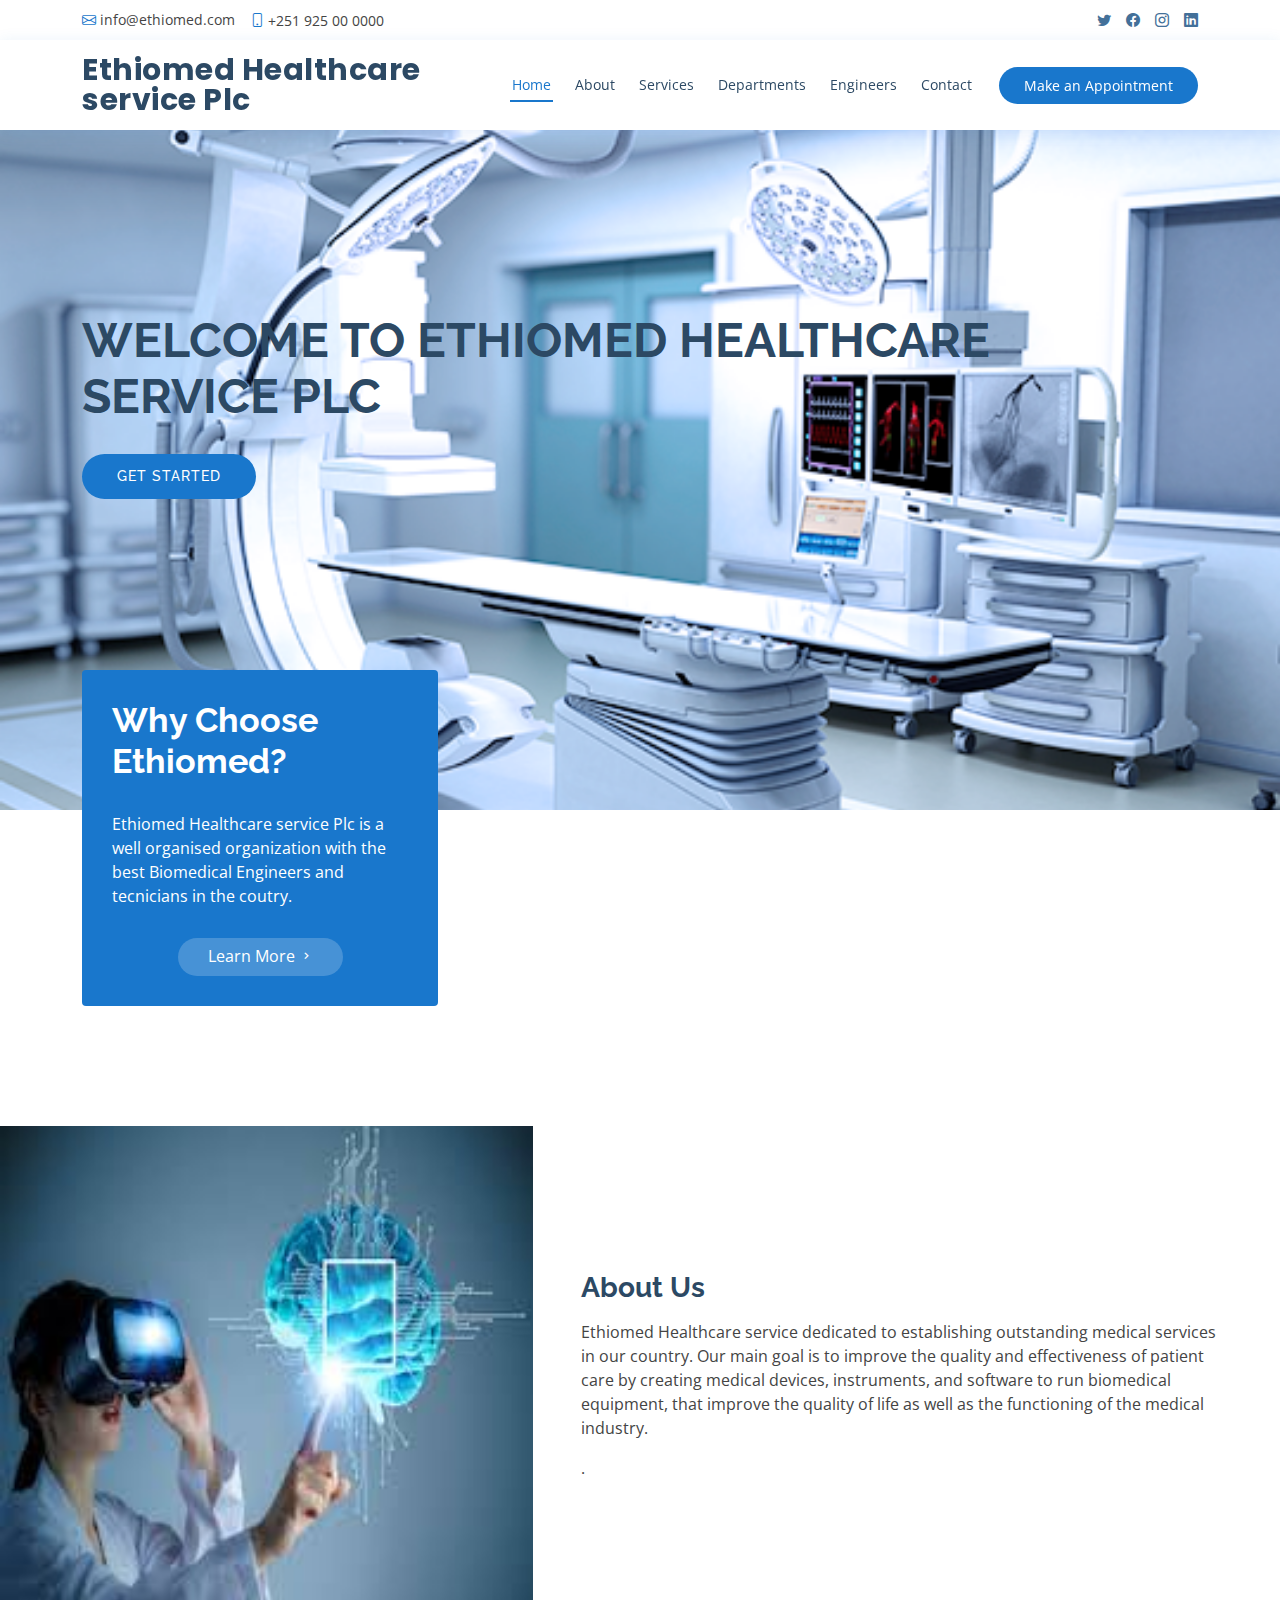
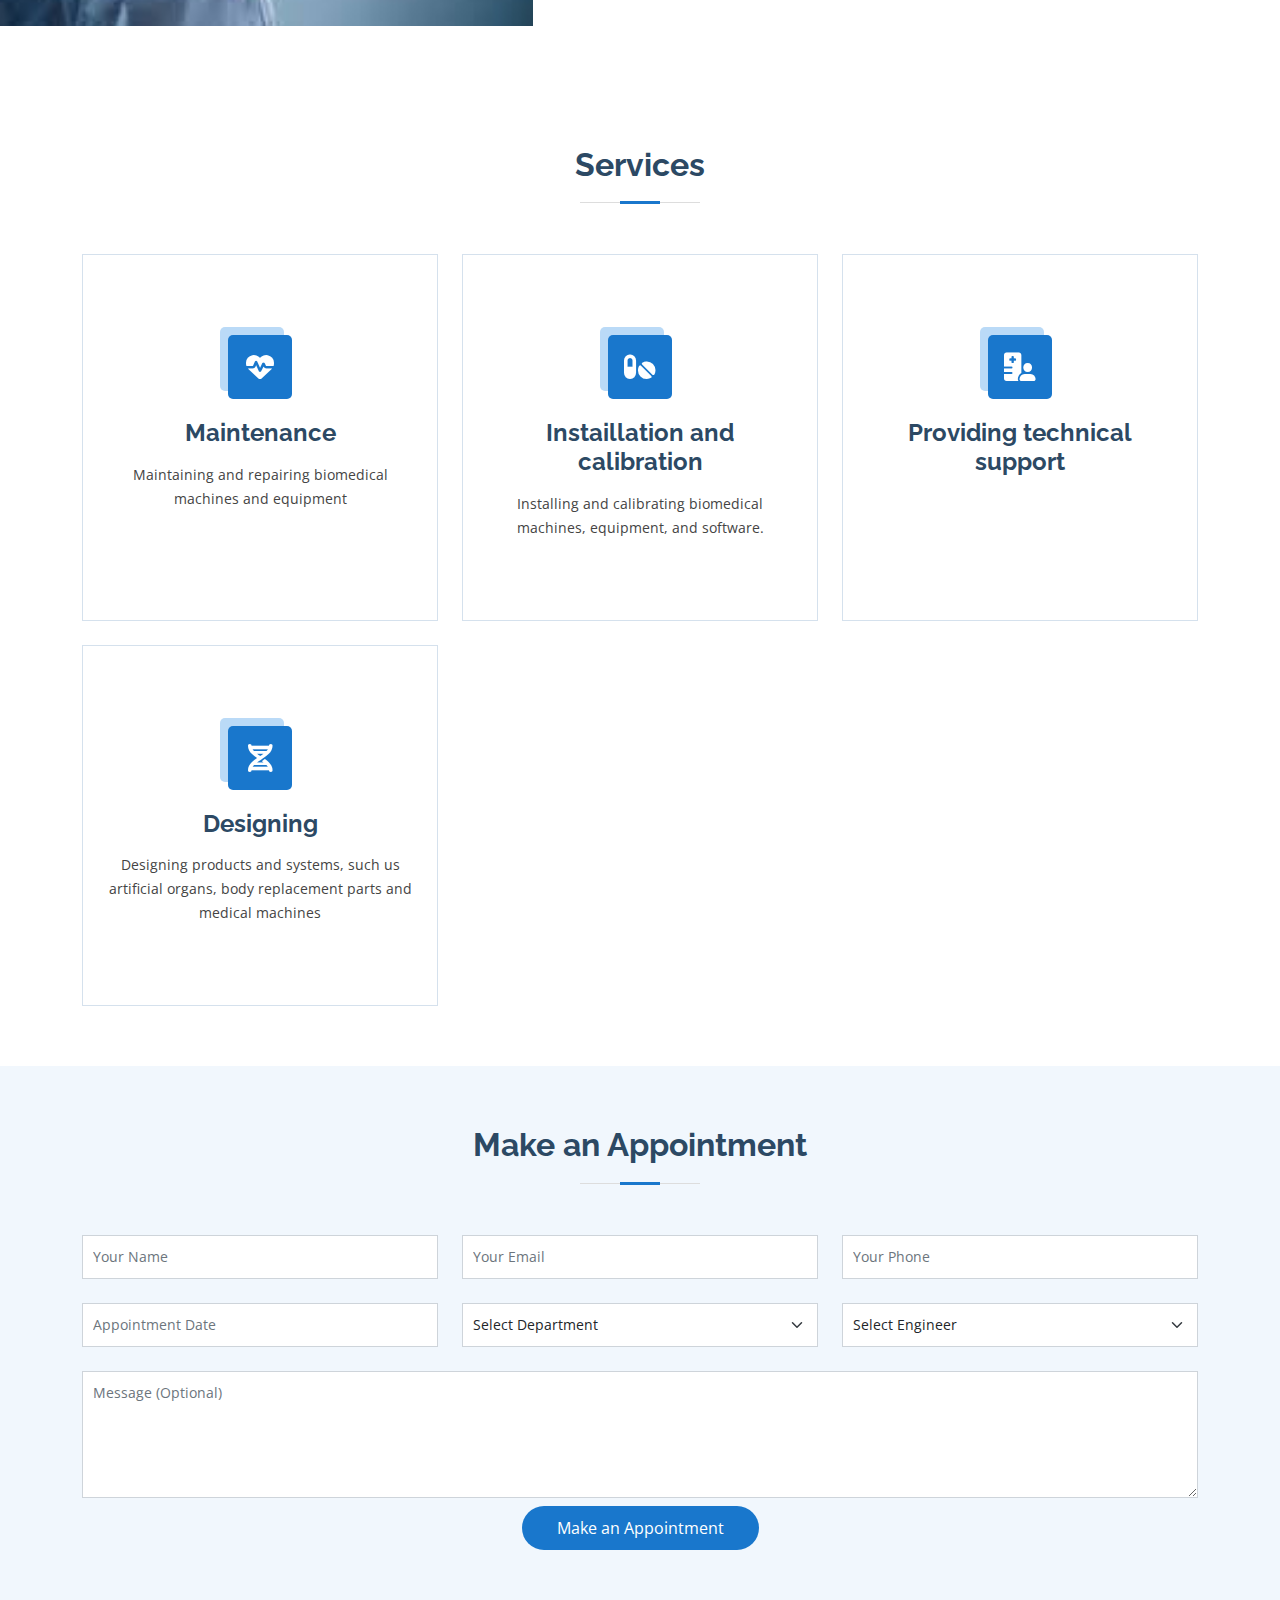
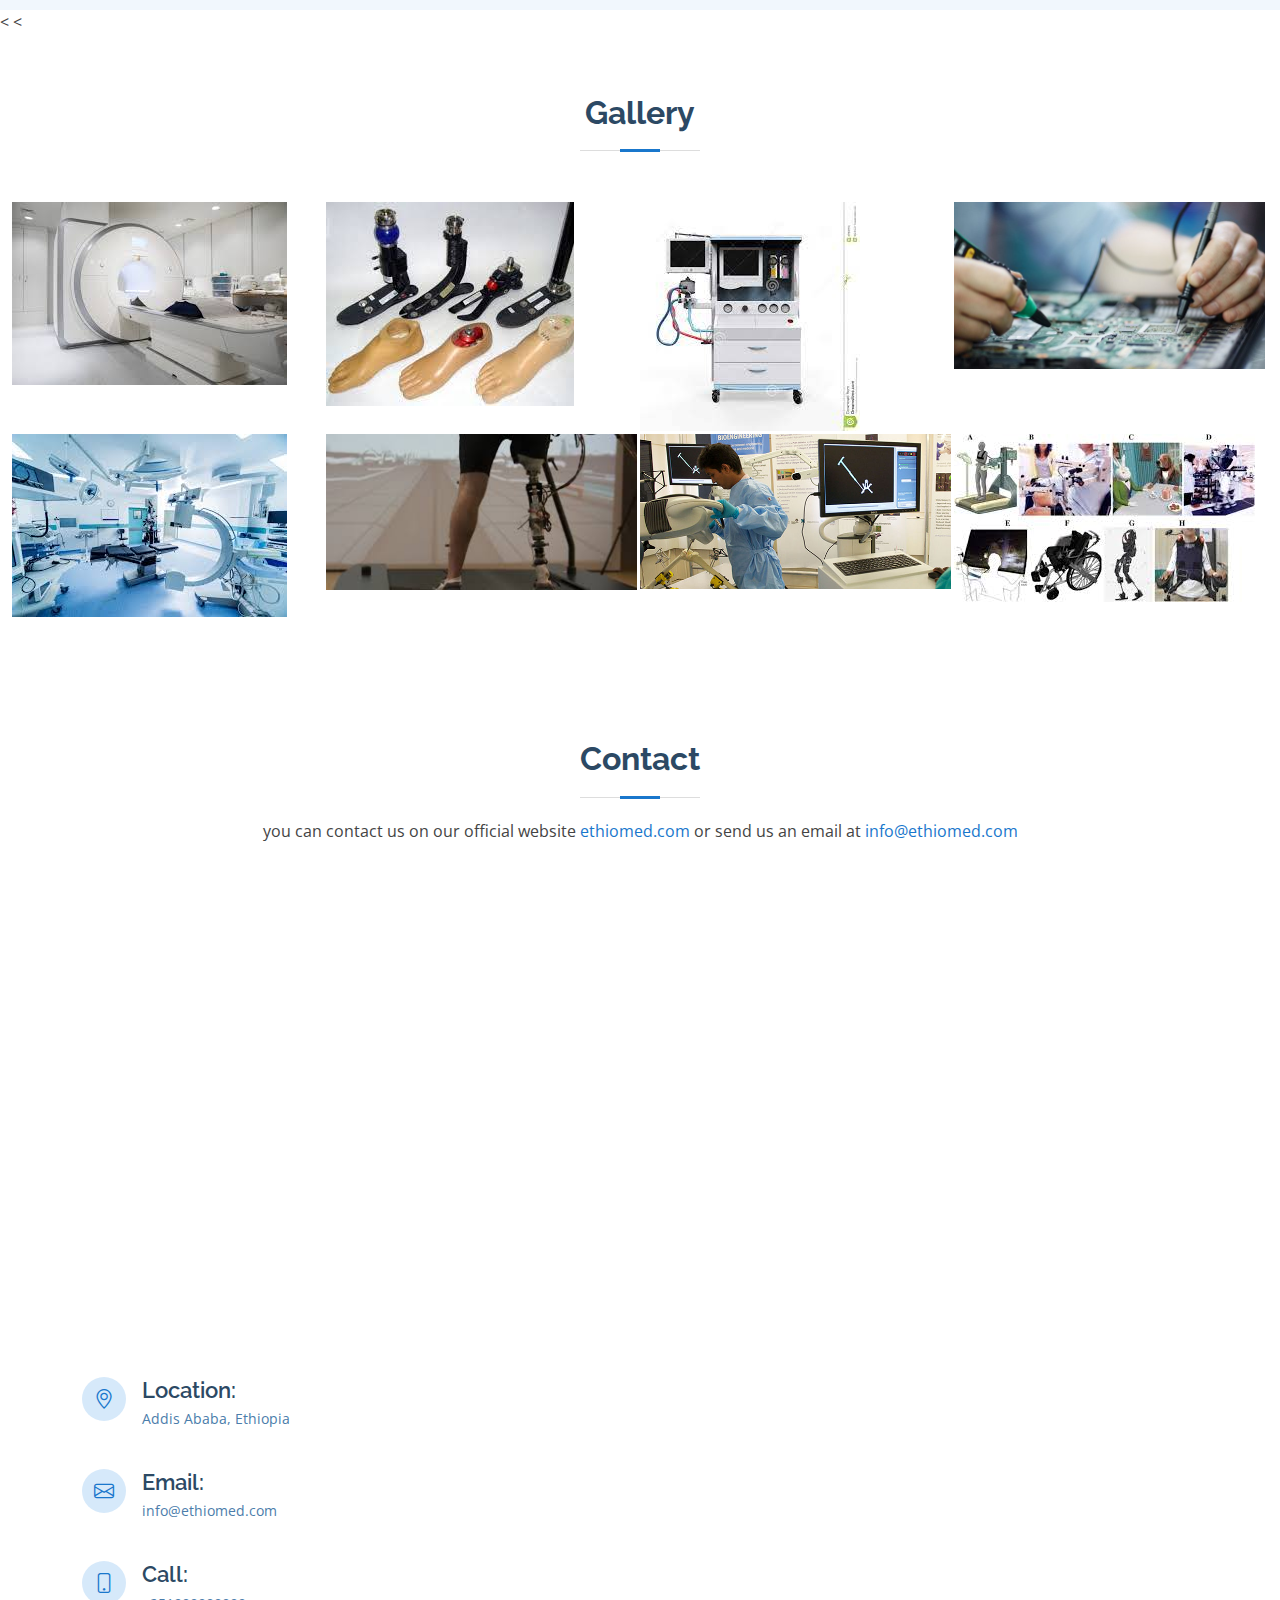
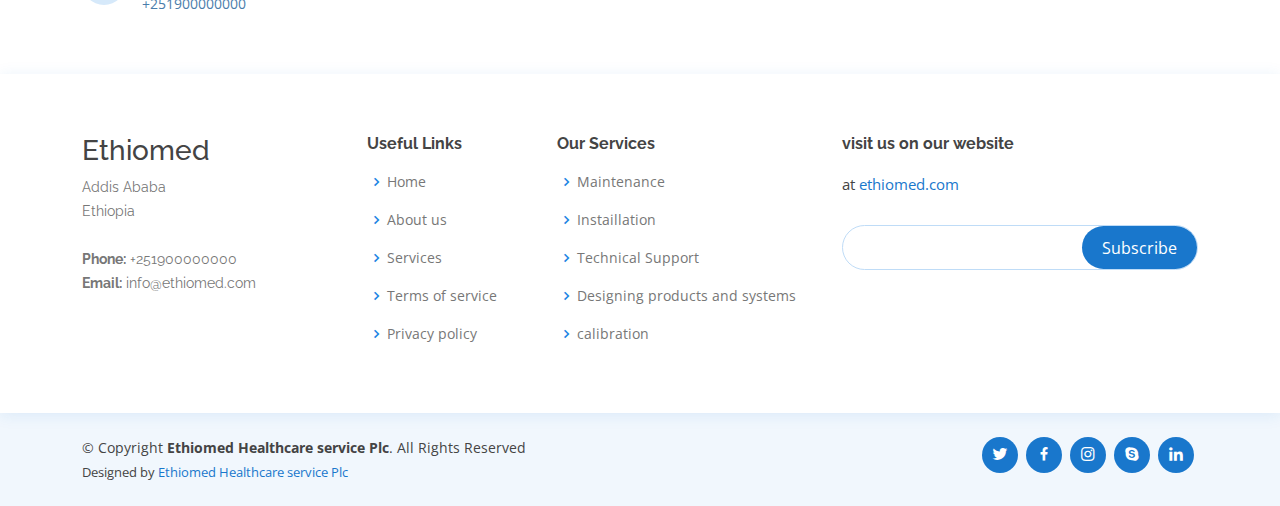
<file: index.html>
<!DOCTYPE html>
<html lang="en">

<head>
  <meta charset="utf-8">
  <meta content="width=device-width, initial-scale=1.0" name="viewport">

  <title>Ethiomed Healthcare Service Plc</title>
  <meta content="" name="description">
  <meta content="" name="keywords">

  <!-- Favicons -->
  <link href="assets/img/favicon.png" rel="icon">
  <link href="assets/img/apple-touch-icon.png" rel="apple-touch-icon">

  <!-- Google Fonts -->
  <link href="https://fonts.googleapis.com/css?family=Open+Sans:300,300i,400,400i,600,600i,700,700i|Raleway:300,300i,400,400i,500,500i,600,600i,700,700i|Poppins:300,300i,400,400i,500,500i,600,600i,700,700i" rel="stylesheet">

  <!-- Vendor CSS Files -->
  <link href="assets/vendor/fontawesome-free/css/all.min.css" rel="stylesheet">
  <link href="assets/vendor/animate.css/animate.min.css" rel="stylesheet">
  <link href="assets/vendor/bootstrap/css/bootstrap.min.css" rel="stylesheet">
  <link href="assets/vendor/bootstrap-icons/bootstrap-icons.css" rel="stylesheet">
  <link href="assets/vendor/boxicons/css/boxicons.min.css" rel="stylesheet">
  <link href="assets/vendor/glightbox/css/glightbox.min.css" rel="stylesheet">
  <link href="assets/vendor/remixicon/remixicon.css" rel="stylesheet">
  <link href="assets/vendor/swiper/swiper-bundle.min.css" rel="stylesheet">

  <!-- Template Main CSS File -->
  <link href="assets/css/style.css" rel="stylesheet">

  <!-- =======================================================
  * Template Name: Ethiomed - v4.9.0
  * Template URL: https://bootstrapmade.com/Ethiomed-free-medical-bootstrap-theme/
  * Author: BootstrapMade.com
  * License: https://bootstrapmade.com/license/
  ======================================================== -->
</head>

<body>

  <!-- ======= Top Bar ======= -->
  <div id="topbar" class="d-flex align-items-center fixed-top">
    <div class="container d-flex justify-content-between">
      <div class="contact-info d-flex align-items-center">
        <i class="bi bi-envelope"></i> <a href="mailto:contact@example.com">info@ethiomed.com</a>
        <i class="bi bi-phone"></i> +251 925 00 0000
      </div>
      <div class="d-none d-lg-flex social-links align-items-center">
        <a href="#" class="twitter"><i class="bi bi-twitter"></i></a>
        <a href="#" class="facebook"><i class="bi bi-facebook"></i></a>
        <a href="#" class="instagram"><i class="bi bi-instagram"></i></a>
        <a href="#" class="linkedin"><i class="bi bi-linkedin"></i></i></a>
      </div>
    </div>
  </div>

  <!-- ======= Header ======= -->
  <header id="header" class="fixed-top">
    <div class="container d-flex align-items-center">

      <h1 class="logo me-auto"><a href="index.html">Ethiomed Healthcare service Plc</a></h1>
      <!-- Uncomment below if you prefer to use an image logo -->
      <!-- <a href="index.html" class="logo me-auto"><img src="assets/img/logo.png" alt="" class="img-fluid"></a>-->

      <nav id="navbar" class="navbar order-last order-lg-0">
        <ul>
          <li><a class="nav-link scrollto active" href="#hero">Home</a></li>
          <li><a class="nav-link scrollto" href="#about">About</a></li>
          <li><a class="nav-link scrollto" href="#services">Services</a></li>
          <li><a class="nav-link scrollto" href="#departments">Departments</a></li>
          <li><a class="nav-link scrollto" href="#doctors">Engineers</a></li>
      
          <li><a class="nav-link scrollto" href="#contact">Contact</a></li>
        </ul>
        <i class="bi bi-list mobile-nav-toggle"></i>
      </nav><!-- .navbar -->

      <a href="#appointment" class="appointment-btn scrollto"><span class="d-none d-md-inline">Make an</span> Appointment</a>

    </div>
  </header><!-- End Header -->

  <!-- ======= Hero Section ======= -->
  <section id="hero" class="d-flex align-items-center">
    <div class="container">
      <h1>Welcome to Ethiomed Healthcare service Plc</h1>
      <a href="#about" class="btn-get-started scrollto">Get Started</a>
    </div>
  </section><!-- End Hero -->

  <main id="main">

    <!-- ======= Why Us Section ======= -->
    <section id="why-us" class="why-us">
      <div class="container">

        <div class="row">
          <div class="col-lg-4 d-flex align-items-stretch">
            <div class="content">
              <h3>Why Choose Ethiomed?</h3>
              <p>
                Ethiomed Healthcare service Plc is a well organised organization with the best Biomedical Engineers and tecnicians in the coutry.
              </p>
              <div class="text-center">
                <a href="#" class="more-btn">Learn More <i class="bx bx-chevron-right"></i></a>
              </div>
            </div>
          </div>
          
        </div>

      </div>
    </section><!-- End Why Us Section -->

    <!-- ======= About Section ======= -->
    <section id="about" class="about">
      <div class="container-fluid">

        <div class="row">
          <div class="col-xl-5 col-lg-6 video-box d-flex justify-content-center align-items-stretch position-relative">
            <a href="https://www.youtube.com/watch?v=jDDaplaOz7Q" ></a>
          </div>

          <div class="col-xl-7 col-lg-6 icon-boxes d-flex flex-column align-items-stretch justify-content-center py-5 px-lg-5">
            <h3>About Us</h3>
            <p>Ethiomed Healthcare service dedicated to establishing outstanding medical services in our country.
              Our main goal is to improve the quality and effectiveness of patient care by creating medical devices, instruments, and software to run biomedical equipment, that improve the quality of life as well as the functioning of the medical industry.
            </p>.

            <!-- <div class="icon-box">
              <div class="icon"><i class="bx bx-fingerprint"></i></div>
              <h4 class="title"><a href="">Lorem Ipsum</a></h4>
              <p class="description">Voluptatum deleniti atque corrupti quos dolores et quas molestias excepturi sint occaecati cupiditate non provident</p>
            </div>

            <div class="icon-box">
              <div class="icon"><i class="bx bx-gift"></i></div>
              <h4 class="title"><a href="">Nemo Enim</a></h4>
              <p class="description">At vero eos et accusamus et iusto odio dignissimos ducimus qui blanditiis praesentium voluptatum deleniti atque</p>
            </div>

            <div class="icon-box">
              <div class="icon"><i class="bx bx-atom"></i></div>
              <h4 class="title"><a href="">Dine Pad</a></h4>
              <p class="description">Explicabo est voluptatum asperiores consequatur magnam. Et veritatis odit. Sunt aut deserunt minus aut eligendi omnis</p>
            </div> -->

          </div>
        </div>

      </div>
    </section><!-- End About Section -->

 



    <!-- ======= Counts Section ======= -->
    <!-- <section id="counts" class="counts">
      <div class="container">

        <div class="row">

          <div class="col-lg-3 col-md-6">
            <div class="count-box">
              <i class="fas fa-user-md"></i>
              <span data-purecounter-start="0" data-purecounter-end="85" data-purecounter-duration="1" class="purecounter"></span>
              <p>Doctors</p>
            </div>
          </div>

          <div class="col-lg-3 col-md-6 mt-5 mt-md-0">
            <div class="count-box">
              <i class="far fa-hospital"></i>
              <span data-purecounter-start="0" data-purecounter-end="18" data-purecounter-duration="1" class="purecounter"></span>
              <p>Departments</p>
            </div>
          </div>

          <div class="col-lg-3 col-md-6 mt-5 mt-lg-0">
            <div class="count-box">
              <i class="fas fa-flask"></i>
              <span data-purecounter-start="0" data-purecounter-end="12" data-purecounter-duration="1" class="purecounter"></span>
              <p>Research Labs</p>
            </div>
          </div>

          <div class="col-lg-3 col-md-6 mt-5 mt-lg-0">
            <div class="count-box">
              <i class="fas fa-award"></i>
              <span data-purecounter-start="0" data-purecounter-end="150" data-purecounter-duration="1" class="purecounter"></span>
              <p>Awards</p>
            </div>
          </div>

        </div>

      </div>
    </section>End Counts Section -->

    <!-- ======= Services Section ======= -->
    <section id="services" class="services">
      <div class="container">

        <div class="section-title">
          <h2>Services</h2>
          <!-- <p>Magnam dolores commodi suscipit. Necessitatibus eius consequatur ex aliquid fuga eum quidem. Sit sint consectetur velit. Quisquam quos quisquam cupiditate. Et nemo qui impedit suscipit alias ea. Quia fugiat sit in iste officiis commodi quidem hic quas.</p> -->
        </div>

        <div class="row">
          <div class="col-lg-4 col-md-6 d-flex align-items-stretch">
            <div class="icon-box">
              <div class="icon"><i class="fas fa-heartbeat"></i></div>
              <h4><a href="">Maintenance</a></h4>
              <p>Maintaining and repairing biomedical machines and equipment</p>
              
            </div>
          </div>

          <div class="col-lg-4 col-md-6 d-flex align-items-stretch mt-4 mt-md-0">
            <div class="icon-box">
              <div class="icon"><i class="fas fa-pills"></i></div>
              <h4><a href="">Instaillation and calibration</a></h4>
              <p>Installing and calibrating biomedical machines, equipment, and software.</p>
              
            </div>
          </div>

          <div class="col-lg-4 col-md-6 d-flex align-items-stretch mt-4 mt-lg-0">
            <div class="icon-box">
              <div class="icon"><i class="fas fa-hospital-user"></i></div>
              <h4><a href="">Providing technical support</a></h4>
           
            </div>

          </div>
          <div class="col-lg-4 col-md-6 d-flex align-items-stretch mt-4">
            <div class="icon-box">
              <div class="icon"><i class="fas fa-dna"></i></div>
              <h4><a href="">Designing</a></h4>
              <p>Designing products and systems, such us artificial organs, body replacement parts and medical machines</p>
            </div>
          </div>


          

      </div>
    </section><!-- End Services Section -->

    <!-- ======= Appointment Section ======= -->
    <section id="appointment" class="appointment section-bg">
      <div class="container">

        <div class="section-title">
          <h2>Make an Appointment</h2>
          
        </div>

        <form action="forms/appointment.php" method="post" role="form" class="php-email-form">
          <div class="row">
            <div class="col-md-4 form-group">
              <input type="text" name="name" class="form-control" id="name" placeholder="Your Name" data-rule="minlen:4" data-msg="Please enter at least 4 chars">
              <div class="validate"></div>
            </div>
            <div class="col-md-4 form-group mt-3 mt-md-0">
              <input type="email" class="form-control" name="email" id="email" placeholder="Your Email" data-rule="email" data-msg="Please enter a valid email">
              <div class="validate"></div>
            </div>
            <div class="col-md-4 form-group mt-3 mt-md-0">
              <input type="tel" class="form-control" name="phone" id="phone" placeholder="Your Phone" data-rule="minlen:4" data-msg="Please enter at least 4 chars">
              <div class="validate"></div>
            </div>
          </div>
          <div class="row">
            <div class="col-md-4 form-group mt-3">
              <input type="datetime" name="date" class="form-control datepicker" id="date" placeholder="Appointment Date" data-rule="minlen:4" data-msg="Please enter at least 4 chars">
              <div class="validate"></div>
            </div>
            <div class="col-md-4 form-group mt-3">
              <select name="department" id="department" class="form-select">
                <option value="">Select Department</option>
                <option value="Department 1">Department 1</option>
                <option value="Department 2">Department 2</option>
                <option value="Department 3">Department 3</option>
              </select>
              <div class="validate"></div>
            </div>
            <div class="col-md-4 form-group mt-3">
              <select name="doctor" id="doctor" class="form-select">
                <option value="">Select Engineer</option>
                <option value="Doctor 1">Engineer 1</option>
                <option value="Doctor 2">Engineer 2</option>
                <option value="Doctor 3">Engineer 3</option>
              </select>
              <div class="validate"></div>
            </div>
          </div>

          <div class="form-group mt-3">
            <textarea class="form-control" name="message" rows="5" placeholder="Message (Optional)"></textarea>
            <div class="validate"></div>
          </div>
          <!-- <div class="mb-3">
            <div class="loading">Loading</div>
            <div class="error-message"></div>
            <div class="sent-message">Your appointment request has been sent successfully. Thank you!</div>
          </div> -->
          <div class="text-center"><button type="submit">Make an Appointment</button></div>
        </form>

      </div>
    </section><!-- End Appointment Section -->

    <!-- ======= Departments Section ======= -->
    
    </section><!-- End Departments Section -->

    <!-- ======= Doctors Section ======= -->
    <
    </section><!-- End Doctors Section -->

    <!-- ======= Frequently Asked Questions Section ======= -->
    
    </section><!-- End Frequently Asked Questions Section -->

    <!-- ======= Testimonials Section ======= -->
    <
            </div><!-- End testimonial item -->

            

    <!-- ======= Gallery Section ======= -->
    <section id="gallery" class="gallery">
      <div class="container">

        <div class="section-title">
          <h2>Gallery</h2>
         
        </div>
      </div>

      <div class="container-fluid">
        <div class="row g-0">

          <div class="col-lg-3 col-md-4">
            <div class="gallery-item">
              <a href="assets/img/gallery/gallery-1.jpg" class="galelry-lightbox">
                <img src="assets/img/gallery/gallery-1.jpg" alt="" class="img-fluid">
              </a>
            </div>
          </div>

          <div class="col-lg-3 col-md-4">
            <div class="gallery-item">
              <a href="assets/img/gallery/gallery-2.jpg" class="galelry-lightbox">
                <img src="assets/img/gallery/gallery-2.jpg" alt="" class="img-fluid">
              </a>
            </div>
          </div>

          <div class="col-lg-3 col-md-4">
            <div class="gallery-item">
              <a href="assets/img/gallery/gallery-3.jpg" class="galelry-lightbox">
                <img src="assets/img/gallery/gallery-3.jpg" alt="" class="img-fluid">
              </a>
            </div>
          </div>

          <div class="col-lg-3 col-md-4">
            <div class="gallery-item">
              <a href="assets/img/gallery/gallery-4.jpg" class="galelry-lightbox">
                <img src="assets/img/gallery/gallery-4.jpg" alt="" class="img-fluid">
              </a>
            </div>
          </div>

          <div class="col-lg-3 col-md-4">
            <div class="gallery-item">
              <a href="assets/img/gallery/gallery-5.jpg" class="galelry-lightbox">
                <img src="assets/img/gallery/gallery-5.jpg" alt="" class="img-fluid">
              </a>
            </div>
          </div>

          <div class="col-lg-3 col-md-4">
            <div class="gallery-item">
              <a href="assets/img/gallery/gallery-6.jpg" class="galelry-lightbox">
                <img src="assets/img/gallery/gallery-6.jpg" alt="" class="img-fluid">
              </a>
            </div>
          </div>

          <div class="col-lg-3 col-md-4">
            <div class="gallery-item">
              <a href="assets/img/gallery/gallery-7.jpg" class="galelry-lightbox">
                <img src="assets/img/gallery/gallery-7.jpg" alt="" class="img-fluid">
              </a>
            </div>
          </div>

          <div class="col-lg-3 col-md-4">
            <div class="gallery-item">
              <a href="assets/img/gallery/gallery-8.jpg" class="galelry-lightbox">
                <img src="assets/img/gallery/gallery-8.jpg" alt="" class="img-fluid">
              </a>
            </div>
          </div>

        </div>

      </div>
    </section><!-- End Gallery Section -->

    <!-- ======= Contact Section ======= -->
    <section id="contact" class="contact">
      <div class="container">

        <div class="section-title">
          <h2>Contact</h2>
          <p>you can contact us on our official website <a href="#">ethiomed.com</a> or send us an email at <a href="#">info@ethiomed.com</a></p>
          <!-- <p>Magnam dolores commodi suscipit. Necessitatibus eius consequatur ex aliquid fuga eum quidem. Sit sint consectetur velit. Quisquam quos quisquam cupiditate. Et nemo qui impedit suscipit alias ea. Quia fugiat sit in iste officiis commodi quidem hic quas.</p> -->
        </div>
      </div>

      <div>
        <!-- <iframe style="border:0; width: 100%; height: 350px;" src="https://www.google.com/maps/embed?pb=!1m14!1m8!1m3!1d12097.433213460943!2d-74.0062269!3d40.7101282!3m2!1i1024!2i768!4f13.1!3m3!1m2!1s0x0%3A0xb89d1fe6bc499443!2sDowntown+Conference+Center!5e0!3m2!1smk!2sbg!4v1539943755621" frameborder="0" allowfullscreen></iframe> -->
        <iframe src="https://www.google.com/maps/embed?pb=!1m18!1m12!1m3!1d63058.7097162886!2d38.62080613340375!3d8.956537392555!2m3!1f0!2f0!3f0!3m2!1i1024!2i768!4f13.1!3m3!1m2!1s0x164b85cef5ab402d%3A0x8467b6b037a24d49!2sAddis%20Ababa!5e0!3m2!1sen!2set!4v1665412869834!5m2!1sen!2set" width="100%" height="450" style="border:0;" allowfullscreen="" loading="lazy" referrerpolicy="no-referrer-when-downgrade"></iframe>
      </div>

      <div class="container">
        <div class="row mt-5">

          <div class="col-lg-4">
            <div class="info">
              <div class="address">
                <i class="bi bi-geo-alt"></i>
                <h4>Location:</h4>
                <p>Addis Ababa, Ethiopia</p>
              </div>

              <div class="email">
                <i class="bi bi-envelope"></i>
                <h4>Email:</h4>
                <p>info@ethiomed.com</p>
              </div>

              <div class="phone">
                <i class="bi bi-phone"></i>
                <h4>Call:</h4>
                <p>+251900000000</p>
              </div>

            </div>

          </div>
<!-- 
          <div class="col-lg-8 mt-5 mt-lg-0">

            <form action="forms/contact.php" method="post" role="form" class="php-email-form">
              <div class="row">
                <div class="col-md-6 form-group">
                  <input type="text" name="name" class="form-control" id="name" placeholder="Your Name" required>
                </div>
                <div class="col-md-6 form-group mt-3 mt-md-0">
                  <input type="email" class="form-control" name="email" id="email" placeholder="Your Email" required>
                </div>
              </div>
              <div class="form-group mt-3">
                <input type="text" class="form-control" name="subject" id="subject" placeholder="Subject" required>
              </div>
              <div class="form-group mt-3">
                <textarea class="form-control" name="message" rows="5" placeholder="Message" required></textarea>
              </div>
              <div class="my-3">
                <div class="loading">Loading</div>
                <div class="error-message"></div>
                <div class="sent-message">Your message has been sent. Thank you!</div>
              </div>
              <div class="text-center"><button type="submit">Send Message</button></div>
            </form>

          </div> -->

        </div>

      </div>
    </section><!-- End Contact Section -->

  </main><!-- End #main -->

  <!-- ======= Footer ======= -->
  <footer id="footer">

    <div class="footer-top">
      <div class="container">
        <div class="row">

          <div class="col-lg-3 col-md-6 footer-contact">
            <h3>Ethiomed</h3>
            <p>
              
              Addis Ababa<br>
             Ethiopia <br><br>
              <strong>Phone:</strong> +251900000000<br>
              <strong>Email:</strong> info@ethiomed.com<br>
            </p>
          </div>

          <div class="col-lg-2 col-md-6 footer-links">
            <h4>Useful Links</h4>
            <ul>
              <li><i class="bx bx-chevron-right"></i> <a href="#">Home</a></li>
              <li><i class="bx bx-chevron-right"></i> <a href="#">About us</a></li>
              <li><i class="bx bx-chevron-right"></i> <a href="#">Services</a></li>
              <li><i class="bx bx-chevron-right"></i> <a href="#">Terms of service</a></li>
              <li><i class="bx bx-chevron-right"></i> <a href="#">Privacy policy</a></li>
            </ul>
          </div>

          <div class="col-lg-3 col-md-6 footer-links">
            <h4>Our Services</h4>
            <ul>
              <li><i class="bx bx-chevron-right"></i> <a href="#">Maintenance</a></li>
              <li><i class="bx bx-chevron-right"></i> <a href="#">Instaillation</a></li>
              <li><i class="bx bx-chevron-right"></i> <a href="#">Technical Support</a></li>
              <li><i class="bx bx-chevron-right"></i> <a href="#">Designing products and systems</a></li>
              <li><i class="bx bx-chevron-right"></i> <a href="#">calibration</a></li>
            </ul>
          </div>

          <div class="col-lg-4 col-md-6 footer-newsletter">
            <h4>visit us on our website</h4><p>at <a href="#">ethiomed.com</a></p>
            <form action="" method="post">
              <input type="email" name="email"><input type="submit" value="Subscribe">
            </form>
          </div>

        </div>
      </div>
    </div>

    <div class="container d-md-flex py-4">

      <div class="me-md-auto text-center text-md-start">
        <div class="copyright">
          &copy; Copyright <strong><span>Ethiomed Healthcare service Plc</span></strong>. All Rights Reserved
        </div>
        <div class="credits">
          <!-- All the links in the footer should remain intact. -->
          <!-- You can delete the links only if you purchased the pro version. -->
          <!-- Licensing information: https://bootstrapmade.com/license/ -->
          <!-- Purchase the pro version with working PHP/AJAX contact form: https://bootstrapmade.com/Ethiomed-free-medical-bootstrap-theme/ -->
          Designed by <a href="https://bootstrapmade.com/">Ethiomed Healthcare service Plc</a>
        </div>
      </div>
      <div class="social-links text-center text-md-right pt-3 pt-md-0">
        <a href="#" class="twitter"><i class="bx bxl-twitter"></i></a>
        <a href="#" class="facebook"><i class="bx bxl-facebook"></i></a>
        <a href="#" class="instagram"><i class="bx bxl-instagram"></i></a>
        <a href="#" class="google-plus"><i class="bx bxl-skype"></i></a>
        <a href="#" class="linkedin"><i class="bx bxl-linkedin"></i></a>
      </div>
    </div>
  </footer><!-- End Footer -->

  <div id="preloader"></div>
  <a href="#" class="back-to-top d-flex align-items-center justify-content-center"><i class="bi bi-arrow-up-short"></i></a>

  <!-- Vendor JS Files -->
  <script src="assets/vendor/purecounter/purecounter_vanilla.js"></script>
  <script src="assets/vendor/bootstrap/js/bootstrap.bundle.min.js"></script>
  <script src="assets/vendor/glightbox/js/glightbox.min.js"></script>
  <script src="assets/vendor/swiper/swiper-bundle.min.js"></script>
  <script src="assets/vendor/php-email-form/validate.js"></script>

  <!-- Template Main JS File -->
  <script src="assets/js/main.js"></script>

</body>

</html>
</file>
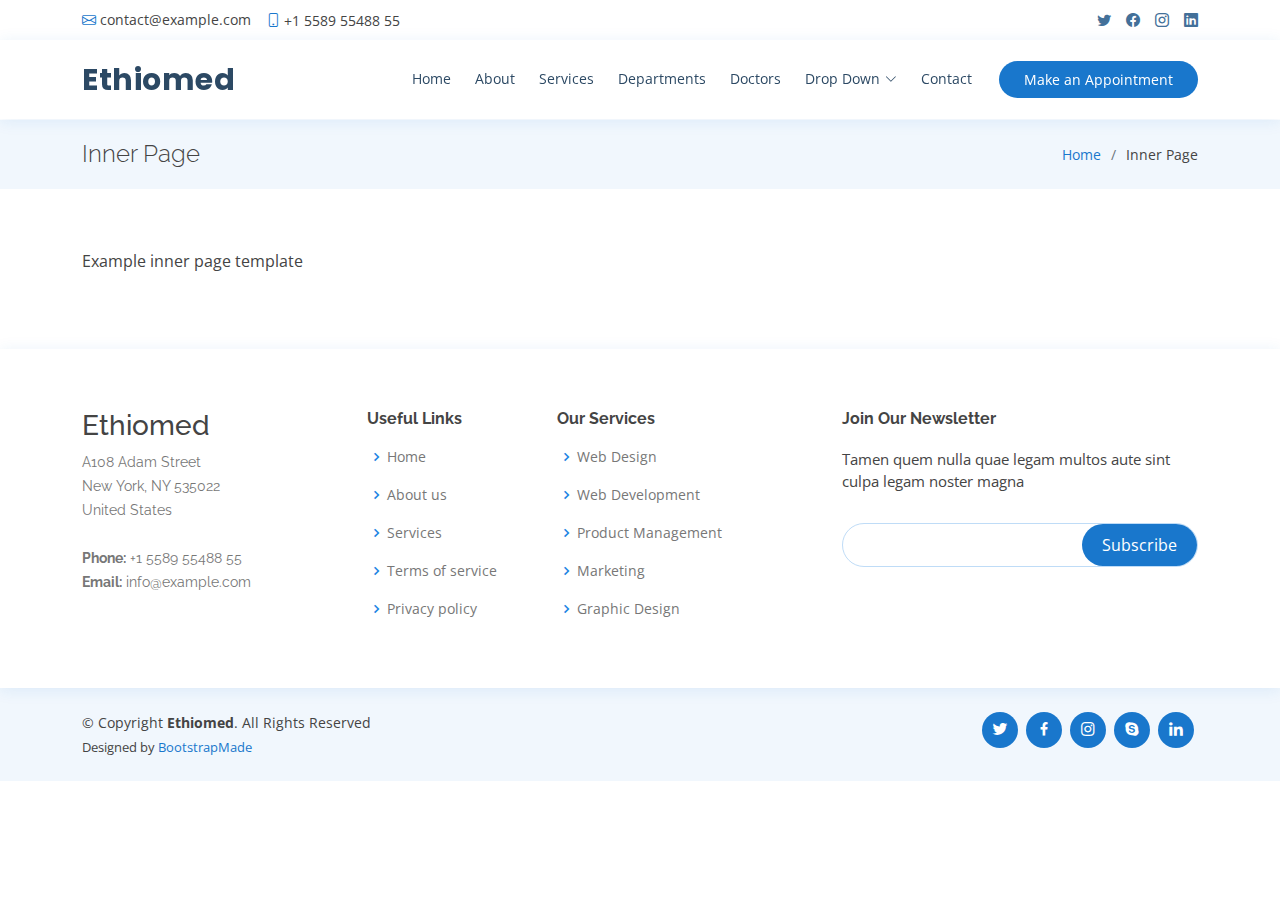
<file: inner-page.html>
<!DOCTYPE html>
<html lang="en">

<head>
  <meta charset="utf-8">
  <meta content="width=device-width, initial-scale=1.0" name="viewport">

  <title>Inner Page - Ethiomed Bootstrap Template</title>
  <meta content="" name="description">
  <meta content="" name="keywords">

  <!-- Favicons -->
  <link href="assets/img/favicon.png" rel="icon">
  <link href="assets/img/apple-touch-icon.png" rel="apple-touch-icon">

  <!-- Google Fonts -->
  <link href="https://fonts.googleapis.com/css?family=Open+Sans:300,300i,400,400i,600,600i,700,700i|Raleway:300,300i,400,400i,500,500i,600,600i,700,700i|Poppins:300,300i,400,400i,500,500i,600,600i,700,700i" rel="stylesheet">

  <!-- Vendor CSS Files -->
  <link href="assets/vendor/fontawesome-free/css/all.min.css" rel="stylesheet">
  <link href="assets/vendor/animate.css/animate.min.css" rel="stylesheet">
  <link href="assets/vendor/bootstrap/css/bootstrap.min.css" rel="stylesheet">
  <link href="assets/vendor/bootstrap-icons/bootstrap-icons.css" rel="stylesheet">
  <link href="assets/vendor/boxicons/css/boxicons.min.css" rel="stylesheet">
  <link href="assets/vendor/glightbox/css/glightbox.min.css" rel="stylesheet">
  <link href="assets/vendor/remixicon/remixicon.css" rel="stylesheet">
  <link href="assets/vendor/swiper/swiper-bundle.min.css" rel="stylesheet">

  <!-- Template Main CSS File -->
  <link href="assets/css/style.css" rel="stylesheet">

  <!-- =======================================================
  * Template Name: Ethiomed - v4.9.0
  * Template URL: https://bootstrapmade.com/Ethiomed-free-medical-bootstrap-theme/
  * Author: BootstrapMade.com
  * License: https://bootstrapmade.com/license/
  ======================================================== -->
</head>

<body>

  <!-- ======= Top Bar ======= -->
  <div id="topbar" class="d-flex align-items-center fixed-top">
    <div class="container d-flex justify-content-between">
      <div class="contact-info d-flex align-items-center">
        <i class="bi bi-envelope"></i> <a href="mailto:contact@example.com">contact@example.com</a>
        <i class="bi bi-phone"></i> +1 5589 55488 55
      </div>
      <div class="d-none d-lg-flex social-links align-items-center">
        <a href="#" class="twitter"><i class="bi bi-twitter"></i></a>
        <a href="#" class="facebook"><i class="bi bi-facebook"></i></a>
        <a href="#" class="instagram"><i class="bi bi-instagram"></i></a>
        <a href="#" class="linkedin"><i class="bi bi-linkedin"></i></i></a>
      </div>
    </div>
  </div>

  <!-- ======= Header ======= -->
  <header id="header" class="fixed-top">
    <div class="container d-flex align-items-center">

      <h1 class="logo me-auto"><a href="index.html">Ethiomed</a></h1>
      <!-- Uncomment below if you prefer to use an image logo -->
      <!-- <a href="index.html" class="logo me-auto"><img src="assets/img/logo.png" alt="" class="img-fluid"></a>-->

      <nav id="navbar" class="navbar order-last order-lg-0">
        <ul>
          <li><a class="nav-link scrollto " href="#hero">Home</a></li>
          <li><a class="nav-link scrollto" href="#about">About</a></li>
          <li><a class="nav-link scrollto" href="#services">Services</a></li>
          <li><a class="nav-link scrollto" href="#departments">Departments</a></li>
          <li><a class="nav-link scrollto" href="#doctors">Doctors</a></li>
          <li class="dropdown"><a href="#"><span>Drop Down</span> <i class="bi bi-chevron-down"></i></a>
            <ul>
              <li><a href="#">Drop Down 1</a></li>
              <li class="dropdown"><a href="#"><span>Deep Drop Down</span> <i class="bi bi-chevron-right"></i></a>
                <ul>
                  <li><a href="#">Deep Drop Down 1</a></li>
                  <li><a href="#">Deep Drop Down 2</a></li>
                  <li><a href="#">Deep Drop Down 3</a></li>
                  <li><a href="#">Deep Drop Down 4</a></li>
                  <li><a href="#">Deep Drop Down 5</a></li>
                </ul>
              </li>
              <li><a href="#">Drop Down 2</a></li>
              <li><a href="#">Drop Down 3</a></li>
              <li><a href="#">Drop Down 4</a></li>
            </ul>
          </li>
          <li><a class="nav-link scrollto" href="#contact">Contact</a></li>
        </ul>
        <i class="bi bi-list mobile-nav-toggle"></i>
      </nav><!-- .navbar -->

      <a href="#appointment" class="appointment-btn scrollto"><span class="d-none d-md-inline">Make an</span> Appointment</a>

    </div>
  </header><!-- End Header -->

  <main id="main">

    <!-- ======= Breadcrumbs Section ======= -->
    <section class="breadcrumbs">
      <div class="container">

        <div class="d-flex justify-content-between align-items-center">
          <h2>Inner Page</h2>
          <ol>
            <li><a href="index.html">Home</a></li>
            <li>Inner Page</li>
          </ol>
        </div>

      </div>
    </section><!-- End Breadcrumbs Section -->

    <section class="inner-page">
      <div class="container">
        <p>
          Example inner page template
        </p>
      </div>
    </section>

  </main><!-- End #main -->

  <!-- ======= Footer ======= -->
  <footer id="footer">

    <div class="footer-top">
      <div class="container">
        <div class="row">

          <div class="col-lg-3 col-md-6 footer-contact">
            <h3>Ethiomed</h3>
            <p>
              A108 Adam Street <br>
              New York, NY 535022<br>
              United States <br><br>
              <strong>Phone:</strong> +1 5589 55488 55<br>
              <strong>Email:</strong> info@example.com<br>
            </p>
          </div>

          <div class="col-lg-2 col-md-6 footer-links">
            <h4>Useful Links</h4>
            <ul>
              <li><i class="bx bx-chevron-right"></i> <a href="#">Home</a></li>
              <li><i class="bx bx-chevron-right"></i> <a href="#">About us</a></li>
              <li><i class="bx bx-chevron-right"></i> <a href="#">Services</a></li>
              <li><i class="bx bx-chevron-right"></i> <a href="#">Terms of service</a></li>
              <li><i class="bx bx-chevron-right"></i> <a href="#">Privacy policy</a></li>
            </ul>
          </div>

          <div class="col-lg-3 col-md-6 footer-links">
            <h4>Our Services</h4>
            <ul>
              <li><i class="bx bx-chevron-right"></i> <a href="#">Web Design</a></li>
              <li><i class="bx bx-chevron-right"></i> <a href="#">Web Development</a></li>
              <li><i class="bx bx-chevron-right"></i> <a href="#">Product Management</a></li>
              <li><i class="bx bx-chevron-right"></i> <a href="#">Marketing</a></li>
              <li><i class="bx bx-chevron-right"></i> <a href="#">Graphic Design</a></li>
            </ul>
          </div>

          <div class="col-lg-4 col-md-6 footer-newsletter">
            <h4>Join Our Newsletter</h4>
            <p>Tamen quem nulla quae legam multos aute sint culpa legam noster magna</p>
            <form action="" method="post">
              <input type="email" name="email"><input type="submit" value="Subscribe">
            </form>
          </div>

        </div>
      </div>
    </div>

    <div class="container d-md-flex py-4">

      <div class="me-md-auto text-center text-md-start">
        <div class="copyright">
          &copy; Copyright <strong><span>Ethiomed</span></strong>. All Rights Reserved
        </div>
        <div class="credits">
          <!-- All the links in the footer should remain intact. -->
          <!-- You can delete the links only if you purchased the pro version. -->
          <!-- Licensing information: https://bootstrapmade.com/license/ -->
          <!-- Purchase the pro version with working PHP/AJAX contact form: https://bootstrapmade.com/Ethiomed-free-medical-bootstrap-theme/ -->
          Designed by <a href="https://bootstrapmade.com/">BootstrapMade</a>
        </div>
      </div>
      <div class="social-links text-center text-md-right pt-3 pt-md-0">
        <a href="#" class="twitter"><i class="bx bxl-twitter"></i></a>
        <a href="#" class="facebook"><i class="bx bxl-facebook"></i></a>
        <a href="#" class="instagram"><i class="bx bxl-instagram"></i></a>
        <a href="#" class="google-plus"><i class="bx bxl-skype"></i></a>
        <a href="#" class="linkedin"><i class="bx bxl-linkedin"></i></a>
      </div>
    </div>
  </footer><!-- End Footer -->

  <div id="preloader"></div>
  <a href="#" class="back-to-top d-flex align-items-center justify-content-center"><i class="bi bi-arrow-up-short"></i></a>

  <!-- Vendor JS Files -->
  <script src="assets/vendor/purecounter/purecounter_vanilla.js"></script>
  <script src="assets/vendor/bootstrap/js/bootstrap.bundle.min.js"></script>
  <script src="assets/vendor/glightbox/js/glightbox.min.js"></script>
  <script src="assets/vendor/swiper/swiper-bundle.min.js"></script>
  <script src="assets/vendor/php-email-form/validate.js"></script>

  <!-- Template Main JS File -->
  <script src="assets/js/main.js"></script>

</body>

</html>
</file>
<file: assets/css/style.css>
/**
* Template Name: Ethiomed - v4.9.0
* Template URL: https://bootstrapmade.com/Ethiomed-free-medical-bootstrap-theme/
* Author: BootstrapMade.com
* License: https://bootstrapmade.com/license/
*/

/*--------------------------------------------------------------
# General
--------------------------------------------------------------*/
body {
  font-family: "Open Sans", sans-serif;
  color: #444444;
}

a {
  color: #1977cc;
  text-decoration: none;
}

a:hover {
  color: #3291e6;
  text-decoration: none;
}

h1,
h2,
h3,
h4,
h5,
h6 {
  font-family: "Raleway", sans-serif;
}

/*--------------------------------------------------------------
# Preloader
--------------------------------------------------------------*/
#preloader {
  position: fixed;
  top: 0;
  left: 0;
  right: 0;
  bottom: 0;
  z-index: 9999;
  overflow: hidden;
  background: #fff;
}

#preloader:before {
  content: "";
  position: fixed;
  top: calc(50% - 30px);
  left: calc(50% - 30px);
  border: 6px solid #1977cc;
  border-top-color: #d1e6f9;
  border-radius: 50%;
  width: 60px;
  height: 60px;
  -webkit-animation: animate-preloader 1s linear infinite;
  animation: animate-preloader 1s linear infinite;
}

@-webkit-keyframes animate-preloader {
  0% {
    transform: rotate(0deg);
  }

  100% {
    transform: rotate(360deg);
  }
}

@keyframes animate-preloader {
  0% {
    transform: rotate(0deg);
  }

  100% {
    transform: rotate(360deg);
  }
}

/*--------------------------------------------------------------
# Back to top button
--------------------------------------------------------------*/
.back-to-top {
  position: fixed;
  visibility: hidden;
  opacity: 0;
  right: 15px;
  bottom: 15px;
  z-index: 996;
  background: #1977cc;
  width: 40px;
  height: 40px;
  border-radius: 4px;
  transition: all 0.4s;
}

.back-to-top i {
  font-size: 28px;
  color: #fff;
  line-height: 0;
}

.back-to-top:hover {
  background: #298ce5;
  color: #fff;
}

.back-to-top.active {
  visibility: visible;
  opacity: 1;
}

.datepicker-dropdown {
  padding: 20px !important;
}

/*--------------------------------------------------------------
# Top Bar
--------------------------------------------------------------*/
#topbar {
  background: #fff;
  height: 40px;
  font-size: 14px;
  transition: all 0.5s;
  z-index: 996;
}

#topbar.topbar-scrolled {
  top: -40px;
}

#topbar .contact-info a {
  line-height: 1;
  color: #444444;
  transition: 0.3s;
}

#topbar .contact-info a:hover {
  color: #1977cc;
}

#topbar .contact-info i {
  color: #1977cc;
  padding-right: 4px;
  margin-left: 15px;
  line-height: 0;
}

#topbar .contact-info i:first-child {
  margin-left: 0;
}

#topbar .social-links a {
  color: #437099;
  padding-left: 15px;
  display: inline-block;
  line-height: 1px;
  transition: 0.3s;
}

#topbar .social-links a:hover {
  color: #1977cc;
}

#topbar .social-links a:first-child {
  border-left: 0;
}

/*--------------------------------------------------------------
# Header
--------------------------------------------------------------*/
#header {
  background: #fff;
  transition: all 0.5s;
  z-index: 997;
  padding: 15px 0;
  top: 40px;
  box-shadow: 0px 2px 15px rgba(25, 119, 204, 0.1);
}

#header.header-scrolled {
  top: 0;
}

#header .logo {
  font-size: 30px;
  margin: 0;
  padding: 0;
  line-height: 1;
  font-weight: 700;
  letter-spacing: 0.5px;
  font-family: "Poppins", sans-serif;
}

#header .logo a {
  color: #2c4964;
}

#header .logo img {
  max-height: 40px;
}

/**
* Appointment Button *
*/
.appointment-btn {
  margin-left: 25px;
  background: #1977cc;
  color: #fff;
  border-radius: 50px;
  padding: 8px 25px;
  white-space: nowrap;
  transition: 0.3s;
  font-size: 14px;
  display: inline-block;
}

.appointment-btn:hover {
  background: #166ab5;
  color: #fff;
}

@media (max-width: 768px) {
  .appointment-btn {
    margin: 0 15px 0 0;
    padding: 6px 18px;
  }
}

/*--------------------------------------------------------------
# Navigation Menu
--------------------------------------------------------------*/
/**
* Desktop Navigation 
*/
.navbar {
  padding: 0;
}

.navbar ul {
  margin: 0;
  padding: 0;
  display: flex;
  list-style: none;
  align-items: center;
}

.navbar li {
  position: relative;
}

.navbar>ul>li {
  position: relative;
  white-space: nowrap;
  padding: 8px 0 8px 20px;
}

.navbar a,
.navbar a:focus {
  display: flex;
  align-items: center;
  justify-content: space-between;
  font-size: 14px;
  color: #2c4964;
  white-space: nowrap;
  transition: 0.3s;
  border-bottom: 2px solid #fff;
  padding: 5px 2px;
}

.navbar a i,
.navbar a:focus i {
  font-size: 12px;
  line-height: 0;
  margin-left: 5px;
}

.navbar a:hover,
.navbar .active,
.navbar .active:focus,
.navbar li:hover>a {
  color: #1977cc;
  border-color: #1977cc;
}

.navbar .dropdown ul {
  display: block;
  position: absolute;
  left: 20px;
  top: calc(100% + 30px);
  margin: 0;
  padding: 10px 0;
  z-index: 99;
  opacity: 0;
  visibility: hidden;
  background: #fff;
  box-shadow: 0px 0px 30px rgba(127, 137, 161, 0.25);
  transition: 0.3s;
}

.navbar .dropdown ul li {
  min-width: 200px;
}

.navbar .dropdown ul a {
  padding: 10px 20px;
  font-size: 14px;
  font-weight: 500;
  text-transform: none;
  color: #082744;
  border: none;
}

.navbar .dropdown ul a i {
  font-size: 12px;
}

.navbar .dropdown ul a:hover,
.navbar .dropdown ul .active:hover,
.navbar .dropdown ul li:hover>a {
  color: #1977cc;
}

.navbar .dropdown:hover>ul {
  opacity: 1;
  top: 100%;
  visibility: visible;
}

.navbar .dropdown .dropdown ul {
  top: 0;
  left: calc(100% - 30px);
  visibility: hidden;
}

.navbar .dropdown .dropdown:hover>ul {
  opacity: 1;
  top: 0;
  left: 100%;
  visibility: visible;
}

@media (max-width: 1366px) {
  .navbar .dropdown .dropdown ul {
    left: -90%;
  }

  .navbar .dropdown .dropdown:hover>ul {
    left: -100%;
  }
}

/**
* Mobile Navigation 
*/
.mobile-nav-toggle {
  color: #2c4964;
  font-size: 28px;
  cursor: pointer;
  display: none;
  line-height: 0;
  transition: 0.5s;
}

.mobile-nav-toggle.bi-x {
  color: #fff;
}

@media (max-width: 991px) {
  .mobile-nav-toggle {
    display: block;
  }

  .navbar ul {
    display: none;
  }
}

.navbar-mobile {
  position: fixed;
  overflow: hidden;
  top: 0;
  right: 0;
  left: 0;
  bottom: 0;
  background: rgba(28, 47, 65, 0.9);
  transition: 0.3s;
  z-index: 999;
}

.navbar-mobile .mobile-nav-toggle {
  position: absolute;
  top: 15px;
  right: 15px;
}

.navbar-mobile ul {
  display: block;
  position: absolute;
  top: 55px;
  right: 15px;
  bottom: 15px;
  left: 15px;
  padding: 10px 0;
  background-color: #fff;
  overflow-y: auto;
  transition: 0.3s;
}

.navbar-mobile>ul>li {
  padding: 0;
}

.navbar-mobile a,
.navbar-mobile a:focus {
  padding: 10px 20px;
  font-size: 15px;
  color: #2c4964;
  border: none;
}

.navbar-mobile a:hover,
.navbar-mobile .active,
.navbar-mobile li:hover>a {
  color: #1977cc;
}

.navbar-mobile .getstarted,
.navbar-mobile .getstarted:focus {
  margin: 15px;
}

.navbar-mobile .dropdown ul {
  position: static;
  display: none;
  margin: 10px 20px;
  padding: 10px 0;
  z-index: 99;
  opacity: 1;
  visibility: visible;
  background: #fff;
  box-shadow: 0px 0px 30px rgba(127, 137, 161, 0.25);
}

.navbar-mobile .dropdown ul li {
  min-width: 200px;
}

.navbar-mobile .dropdown ul a {
  padding: 10px 20px;
}

.navbar-mobile .dropdown ul a i {
  font-size: 12px;
}

.navbar-mobile .dropdown ul a:hover,
.navbar-mobile .dropdown ul .active:hover,
.navbar-mobile .dropdown ul li:hover>a {
  color: #1977cc;
}

.navbar-mobile .dropdown>.dropdown-active {
  display: block;
}

/*--------------------------------------------------------------
# Hero Section
--------------------------------------------------------------*/
#hero {
  width: 100%;
  height: 90vh;
  background: url("../img/hero-bg.jpg") top center;
  background-size: cover;
  margin-bottom: -200px;
}

#hero .container {
  position: relative;
}

#hero h1 {
  margin: 0;
  font-size: 48px;
  font-weight: 700;
  line-height: 56px;
  text-transform: uppercase;
  color: #2c4964;
}

#hero h2 {
  color: #2c4964;
  margin: 10px 0 0 0;
  font-size: 24px;
}

#hero .btn-get-started {
  font-family: "Raleway", sans-serif;
  text-transform: uppercase;
  font-weight: 500;
  font-size: 14px;
  letter-spacing: 1px;
  display: inline-block;
  padding: 12px 35px;
  margin-top: 30px;
  border-radius: 50px;
  transition: 0.5s;
  color: #fff;
  background: #1977cc;
}

#hero .btn-get-started:hover {
  background: #3291e6;
}

@media (min-width: 1024px) {
  #hero {
    background-attachment: fixed;
  }
}

@media (max-width: 992px) {
  #hero {
    margin-bottom: 0;
    height: 100vh;
  }

  #hero .container {
    padding-bottom: 63px;
  }

  #hero h1 {
    font-size: 28px;
    line-height: 36px;
  }

  #hero h2 {
    font-size: 18px;
    line-height: 24px;
    margin-bottom: 30px;
  }
}

@media (max-height: 600px) {
  #hero {
    height: 110vh;
  }
}

/*--------------------------------------------------------------
# Sections General
--------------------------------------------------------------*/
section {
  padding: 60px 0;
  overflow: hidden;
}

.section-bg {
  background-color: #f1f7fd;
}

.section-title {
  text-align: center;
  padding-bottom: 30px;
}

.section-title h2 {
  font-size: 32px;
  font-weight: bold;
  margin-bottom: 20px;
  padding-bottom: 20px;
  position: relative;
  color: #2c4964;
}

.section-title h2::before {
  content: "";
  position: absolute;
  display: block;
  width: 120px;
  height: 1px;
  background: #ddd;
  bottom: 1px;
  left: calc(50% - 60px);
}

.section-title h2::after {
  content: "";
  position: absolute;
  display: block;
  width: 40px;
  height: 3px;
  background: #1977cc;
  bottom: 0;
  left: calc(50% - 20px);
}

.section-title p {
  margin-bottom: 0;
}

/*--------------------------------------------------------------
# Breadcrumbs
--------------------------------------------------------------*/
.breadcrumbs {
  padding: 20px 0;
  background-color: #f1f7fd;
  min-height: 40px;
  margin-top: 120px;
}

@media (max-width: 992px) {
  .breadcrumbs {
    margin-top: 100px;
  }
}

.breadcrumbs h2 {
  font-size: 24px;
  font-weight: 300;
  margin: 0;
}

@media (max-width: 992px) {
  .breadcrumbs h2 {
    margin: 0 0 10px 0;
  }
}

.breadcrumbs ol {
  display: flex;
  flex-wrap: wrap;
  list-style: none;
  padding: 0;
  margin: 0;
  font-size: 14px;
}

.breadcrumbs ol li+li {
  padding-left: 10px;
}

.breadcrumbs ol li+li::before {
  display: inline-block;
  padding-right: 10px;
  color: #6c757d;
  content: "/";
}

@media (max-width: 768px) {
  .breadcrumbs .d-flex {
    display: block !important;
  }

  .breadcrumbs ol {
    display: block;
  }

  .breadcrumbs ol li {
    display: inline-block;
  }
}

/*--------------------------------------------------------------
# Why Us
--------------------------------------------------------------*/
.why-us .content {
  padding: 30px;
  background: #1977cc;
  border-radius: 4px;
  color: #fff;
}

.why-us .content h3 {
  font-weight: 700;
  font-size: 34px;
  margin-bottom: 30px;
}

.why-us .content p {
  margin-bottom: 30px;
}

.why-us .content .more-btn {
  display: inline-block;
  background: rgba(255, 255, 255, 0.2);
  padding: 6px 30px 8px 30px;
  color: #fff;
  border-radius: 50px;
  transition: all ease-in-out 0.4s;
}

.why-us .content .more-btn i {
  font-size: 14px;
}

.why-us .content .more-btn:hover {
  color: #1977cc;
  background: #fff;
}

.why-us .icon-boxes .icon-box {
  text-align: center;
  border-radius: 10px;
  background: #fff;
  box-shadow: 0px 2px 15px rgba(0, 0, 0, 0.1);
  padding: 40px 30px;
  width: 100%;
}

.why-us .icon-boxes .icon-box i {
  font-size: 40px;
  color: #1977cc;
  margin-bottom: 30px;
}

.why-us .icon-boxes .icon-box h4 {
  font-size: 20px;
  font-weight: 700;
  margin: 0 0 30px 0;
}

.why-us .icon-boxes .icon-box p {
  font-size: 15px;
  color: #848484;
}

/*--------------------------------------------------------------
# About
--------------------------------------------------------------*/
.about .icon-boxes h4 {
  font-size: 18px;
  color: #4b7dab;
  margin-bottom: 15px;
}

.about .icon-boxes h3 {
  font-size: 28px;
  font-weight: 700;
  color: #2c4964;
  margin-bottom: 15px;
}

.about .icon-box {
  margin-top: 40px;
}

.about .icon-box .icon {
  float: left;
  display: flex;
  align-items: center;
  justify-content: center;
  width: 64px;
  height: 64px;
  border: 2px solid #8dc2f1;
  border-radius: 50px;
  transition: 0.5s;
}

.about .icon-box .icon i {
  color: #1977cc;
  font-size: 32px;
}

.about .icon-box:hover .icon {
  background: #1977cc;
  border-color: #1977cc;
}

.about .icon-box:hover .icon i {
  color: #fff;
}

.about .icon-box .title {
  margin-left: 85px;
  font-weight: 700;
  margin-bottom: 10px;
  font-size: 18px;
}

.about .icon-box .title a {
  color: #343a40;
  transition: 0.3s;
}

.about .icon-box .title a:hover {
  color: #1977cc;
}

.about .icon-box .description {
  margin-left: 85px;
  line-height: 24px;
  font-size: 14px;
}

.about .video-box {
  background: url("../img/about.jpg") center center no-repeat;
  background-size: cover;
  min-height: 500px;
}

.about .play-btn {
  width: 94px;
  height: 94px;
  background: radial-gradient(#1977cc 50%, rgba(25, 119, 204, 0.4) 52%);
  border-radius: 50%;
  display: block;
  position: absolute;
  left: calc(50% - 47px);
  top: calc(50% - 47px);
  overflow: hidden;
}

.about .play-btn::after {
  content: "";
  position: absolute;
  left: 50%;
  top: 50%;
  transform: translateX(-40%) translateY(-50%);
  width: 0;
  height: 0;
  border-top: 10px solid transparent;
  border-bottom: 10px solid transparent;
  border-left: 15px solid #fff;
  z-index: 100;
  transition: all 400ms cubic-bezier(0.55, 0.055, 0.675, 0.19);
}

.about .play-btn::before {
  content: "";
  position: absolute;
  width: 120px;
  height: 120px;
  -webkit-animation-delay: 0s;
  animation-delay: 0s;
  -webkit-animation: pulsate-btn 2s;
  animation: pulsate-btn 2s;
  -webkit-animation-direction: forwards;
  animation-direction: forwards;
  -webkit-animation-iteration-count: infinite;
  animation-iteration-count: infinite;
  -webkit-animation-timing-function: steps;
  animation-timing-function: steps;
  opacity: 1;
  border-radius: 50%;
  border: 5px solid rgba(25, 119, 204, 0.7);
  top: -15%;
  left: -15%;
  background: rgba(198, 16, 0, 0);
}

.about .play-btn:hover::after {
  border-left: 15px solid #1977cc;
  transform: scale(20);
}

.about .play-btn:hover::before {
  content: "";
  position: absolute;
  left: 50%;
  top: 50%;
  transform: translateX(-40%) translateY(-50%);
  width: 0;
  height: 0;
  border: none;
  border-top: 10px solid transparent;
  border-bottom: 10px solid transparent;
  border-left: 15px solid #fff;
  z-index: 200;
  -webkit-animation: none;
  animation: none;
  border-radius: 0;
}

@-webkit-keyframes pulsate-btn {
  0% {
    transform: scale(0.6, 0.6);
    opacity: 1;
  }

  100% {
    transform: scale(1, 1);
    opacity: 0;
  }
}

@keyframes pulsate-btn {
  0% {
    transform: scale(0.6, 0.6);
    opacity: 1;
  }

  100% {
    transform: scale(1, 1);
    opacity: 0;
  }
}

/*--------------------------------------------------------------
# Counts
--------------------------------------------------------------*/
.counts {
  background: #f1f7fd;
  padding: 70px 0 60px;
}

.counts .count-box {
  padding: 30px 30px 25px 30px;
  width: 100%;
  position: relative;
  text-align: center;
  background: #fff;
}

.counts .count-box i {
  position: absolute;
  top: -25px;
  left: 50%;
  transform: translateX(-50%);
  font-size: 20px;
  background: #1977cc;
  color: #fff;
  border-radius: 50px;
  display: inline-flex;
  align-items: center;
  justify-content: center;
  width: 48px;
  height: 48px;
}

.counts .count-box span {
  font-size: 36px;
  display: block;
  font-weight: 600;
  color: #082744;
}

.counts .count-box p {
  padding: 0;
  margin: 0;
  font-family: "Raleway", sans-serif;
  font-size: 14px;
}

/*--------------------------------------------------------------
# Services
--------------------------------------------------------------*/
.services .icon-box {
  text-align: center;
  border: 1px solid #d5e1ed;
  padding: 80px 20px;
  transition: all ease-in-out 0.3s;
}

.services .icon-box .icon {
  margin: 0 auto;
  width: 64px;
  height: 64px;
  background: #1977cc;
  border-radius: 5px;
  transition: all 0.3s ease-out 0s;
  display: flex;
  align-items: center;
  justify-content: center;
  margin-bottom: 20px;
  transform-style: preserve-3d;
}

.services .icon-box .icon i {
  color: #fff;
  font-size: 28px;
}

.services .icon-box .icon::before {
  position: absolute;
  content: "";
  left: -8px;
  top: -8px;
  height: 100%;
  width: 100%;
  background: #badaf7;
  border-radius: 5px;
  transition: all 0.3s ease-out 0s;
  transform: translateZ(-1px);
}

.services .icon-box h4 {
  font-weight: 700;
  margin-bottom: 15px;
  font-size: 24px;
}

.services .icon-box h4 a {
  color: #2c4964;
}

.services .icon-box p {
  line-height: 24px;
  font-size: 14px;
  margin-bottom: 0;
}

.services .icon-box:hover {
  background: #1977cc;
  border-color: #1977cc;
}

.services .icon-box:hover .icon {
  background: #fff;
}

.services .icon-box:hover .icon i {
  color: #1977cc;
}

.services .icon-box:hover .icon::before {
  background: #3291e6;
}

.services .icon-box:hover h4 a,
.services .icon-box:hover p {
  color: #fff;
}

/*--------------------------------------------------------------
# Appointments
--------------------------------------------------------------*/
.appointment .php-email-form {
  width: 100%;
}

.appointment .php-email-form .form-group {
  padding-bottom: 8px;
}

.appointment .php-email-form .validate {
  display: none;
  color: red;
  margin: 0 0 15px 0;
  font-weight: 400;
  font-size: 13px;
}

.appointment .php-email-form .error-message {
  display: none;
  color: #fff;
  background: #ed3c0d;
  text-align: left;
  padding: 15px;
  font-weight: 600;
}

.appointment .php-email-form .error-message br+br {
  margin-top: 25px;
}

.appointment .php-email-form .sent-message {
  display: none;
  color: #fff;
  background: #18d26e;
  text-align: center;
  padding: 15px;
  font-weight: 600;
}

.appointment .php-email-form .loading {
  display: none;
  background: #fff;
  text-align: center;
  padding: 15px;
}

.appointment .php-email-form .loading:before {
  content: "";
  display: inline-block;
  border-radius: 50%;
  width: 24px;
  height: 24px;
  margin: 0 10px -6px 0;
  border: 3px solid #18d26e;
  border-top-color: #eee;
  -webkit-animation: animate-loading 1s linear infinite;
  animation: animate-loading 1s linear infinite;
}

.appointment .php-email-form input,
.appointment .php-email-form textarea,
.appointment .php-email-form select {
  border-radius: 0;
  box-shadow: none;
  font-size: 14px;
  padding: 10px !important;
}

.appointment .php-email-form input:focus,
.appointment .php-email-form textarea:focus,
.appointment .php-email-form select:focus {
  border-color: #1977cc;
}

.appointment .php-email-form input,
.appointment .php-email-form select {
  height: 44px;
}

.appointment .php-email-form textarea {
  padding: 10px 12px;
}

.appointment .php-email-form button[type=submit] {
  background: #1977cc;
  border: 0;
  padding: 10px 35px;
  color: #fff;
  transition: 0.4s;
  border-radius: 50px;
}

.appointment .php-email-form button[type=submit]:hover {
  background: #1c84e3;
}

/*--------------------------------------------------------------
# Departments
--------------------------------------------------------------*/
.departments {
  overflow: hidden;
}

.departments .nav-tabs {
  border: 0;
}

.departments .nav-link {
  border: 0;
  padding: 12px 15px 12px 0;
  transition: 0.3s;
  color: #2c4964;
  border-radius: 0;
  border-right: 2px solid #ebf1f6;
  font-weight: 600;
  font-size: 15px;
}

.departments .nav-link:hover {
  color: #1977cc;
}

.departments .nav-link.active {
  color: #1977cc;
  border-color: #1977cc;
}

.departments .tab-pane.active {
  -webkit-animation: fadeIn 0.5s ease-out;
  animation: fadeIn 0.5s ease-out;
}

.departments .details h3 {
  font-size: 26px;
  font-weight: 600;
  margin-bottom: 20px;
  color: #2c4964;
}

.departments .details p {
  color: #777777;
}

.departments .details p:last-child {
  margin-bottom: 0;
}

@media (max-width: 992px) {
  .departments .nav-link {
    border: 0;
    padding: 15px;
  }

  .departments .nav-link.active {
    color: #fff;
    background: #1977cc;
  }
}

/*--------------------------------------------------------------
# Doctors
--------------------------------------------------------------*/
.doctors {
  background: #fff;
}

.doctors .member {
  position: relative;
  box-shadow: 0px 2px 15px rgba(44, 73, 100, 0.08);
  padding: 30px;
  border-radius: 10px;
}

.doctors .member .pic {
  overflow: hidden;
  width: 180px;
  border-radius: 50%;
}

.doctors .member .pic img {
  transition: ease-in-out 0.3s;
}

.doctors .member:hover img {
  transform: scale(1.1);
}

.doctors .member .member-info {
  padding-left: 30px;
}

.doctors .member h4 {
  font-weight: 700;
  margin-bottom: 5px;
  font-size: 20px;
  color: #2c4964;
}

.doctors .member span {
  display: block;
  font-size: 15px;
  padding-bottom: 10px;
  position: relative;
  font-weight: 500;
}

.doctors .member span::after {
  content: "";
  position: absolute;
  display: block;
  width: 50px;
  height: 1px;
  background: #b2c8dd;
  bottom: 0;
  left: 0;
}

.doctors .member p {
  margin: 10px 0 0 0;
  font-size: 14px;
}

.doctors .member .social {
  margin-top: 12px;
  display: flex;
  align-items: center;
  justify-content: flex-start;
}

.doctors .member .social a {
  transition: ease-in-out 0.3s;
  display: flex;
  align-items: center;
  justify-content: center;
  border-radius: 50px;
  width: 32px;
  height: 32px;
  background: #a0bcd5;
}

.doctors .member .social a i {
  color: #fff;
  font-size: 16px;
  margin: 0 2px;
}

.doctors .member .social a:hover {
  background: #1977cc;
}

.doctors .member .social a+a {
  margin-left: 8px;
}

/*--------------------------------------------------------------
# Frequently Asked Questions
--------------------------------------------------------------*/
.faq .faq-list {
  padding: 0 100px;
}

.faq .faq-list ul {
  padding: 0;
  list-style: none;
}

.faq .faq-list li+li {
  margin-top: 15px;
}

.faq .faq-list li {
  padding: 20px;
  background: #fff;
  border-radius: 4px;
  position: relative;
}

.faq .faq-list a {
  display: block;
  position: relative;
  font-family: "Poppins", sans-serif;
  font-size: 16px;
  line-height: 24px;
  font-weight: 500;
  padding: 0 30px;
  outline: none;
  cursor: pointer;
}

.faq .faq-list .icon-help {
  font-size: 24px;
  position: absolute;
  right: 0;
  left: 20px;
  color: #76b5ee;
}

.faq .faq-list .icon-show,
.faq .faq-list .icon-close {
  font-size: 24px;
  position: absolute;
  right: 0;
  top: 0;
}

.faq .faq-list p {
  margin-bottom: 0;
  padding: 10px 0 0 0;
}

.faq .faq-list .icon-show {
  display: none;
}

.faq .faq-list a.collapsed {
  color: #343a40;
}

.faq .faq-list a.collapsed:hover {
  color: #1977cc;
}

.faq .faq-list a.collapsed .icon-show {
  display: inline-block;
}

.faq .faq-list a.collapsed .icon-close {
  display: none;
}

@media (max-width: 1200px) {
  .faq .faq-list {
    padding: 0;
  }
}

/*--------------------------------------------------------------
# Testimonials
--------------------------------------------------------------*/
.testimonials .testimonial-wrap {
  padding-left: 50px;
}

.testimonials .testimonials-carousel,
.testimonials .testimonials-slider {
  overflow: hidden;
}

.testimonials .testimonial-item {
  box-sizing: content-box;
  padding: 30px 30px 30px 60px;
  margin: 30px 15px;
  min-height: 200px;
  box-shadow: 0px 2px 12px rgba(44, 73, 100, 0.08);
  position: relative;
  background: #fff;
}

.testimonials .testimonial-item .testimonial-img {
  width: 90px;
  border-radius: 10px;
  border: 6px solid #fff;
  position: absolute;
  left: -45px;
}

.testimonials .testimonial-item h3 {
  font-size: 18px;
  font-weight: bold;
  margin: 10px 0 5px 0;
  color: #111;
}

.testimonials .testimonial-item h4 {
  font-size: 14px;
  color: #999;
  margin: 0;
}

.testimonials .testimonial-item .quote-icon-left,
.testimonials .testimonial-item .quote-icon-right {
  color: #badaf7;
  font-size: 26px;
}

.testimonials .testimonial-item .quote-icon-left {
  display: inline-block;
  left: -5px;
  position: relative;
}

.testimonials .testimonial-item .quote-icon-right {
  display: inline-block;
  right: -5px;
  position: relative;
  top: 10px;
}

.testimonials .testimonial-item p {
  font-style: italic;
  margin: 15px auto 15px auto;
}

.testimonials .swiper-pagination {
  margin-top: 20px;
  position: relative;
}

.testimonials .swiper-pagination .swiper-pagination-bullet {
  width: 12px;
  height: 12px;
  background-color: #fff;
  opacity: 1;
  border: 1px solid #1977cc;
}

.testimonials .swiper-pagination .swiper-pagination-bullet-active {
  background-color: #1977cc;
}

@media (max-width: 767px) {
  .testimonials .testimonial-wrap {
    padding-left: 0;
  }

  .testimonials .testimonials-carousel,
  .testimonials .testimonials-slider {
    overflow: hidden;
  }

  .testimonials .testimonial-item {
    padding: 30px;
    margin: 15px;
  }

  .testimonials .testimonial-item .testimonial-img {
    position: static;
    left: auto;
  }
}

/*--------------------------------------------------------------
# Gallery
--------------------------------------------------------------*/
.gallery .gallery-item {
  overflow: hidden;
  border-right: 3px solid #fff;
  border-bottom: 3px solid #fff;
}

.gallery .gallery-item img {
  transition: all ease-in-out 0.4s;
}

.gallery .gallery-item:hover img {
  transform: scale(1.1);
}

/*--------------------------------------------------------------
# Contact
--------------------------------------------------------------*/
.contact .info {
  width: 100%;
  background: #fff;
}

.contact .info i {
  font-size: 20px;
  color: #1977cc;
  float: left;
  width: 44px;
  height: 44px;
  background: #d6e9fa;
  display: flex;
  justify-content: center;
  align-items: center;
  border-radius: 50px;
  transition: all 0.3s ease-in-out;
}

.contact .info h4 {
  padding: 0 0 0 60px;
  font-size: 22px;
  font-weight: 600;
  margin-bottom: 5px;
  color: #2c4964;
}

.contact .info p {
  padding: 0 0 0 60px;
  margin-bottom: 0;
  font-size: 14px;
  color: #4b7dab;
}

.contact .info .email,
.contact .info .phone {
  margin-top: 40px;
}

.contact .info .email:hover i,
.contact .info .address:hover i,
.contact .info .phone:hover i {
  background: #1977cc;
  color: #fff;
}

.contact .php-email-form {
  width: 100%;
  background: #fff;
}

.contact .php-email-form .form-group {
  padding-bottom: 8px;
}

.contact .php-email-form .error-message {
  display: none;
  color: #fff;
  background: #ed3c0d;
  text-align: left;
  padding: 15px;
  font-weight: 600;
}

.contact .php-email-form .error-message br+br {
  margin-top: 25px;
}

.contact .php-email-form .sent-message {
  display: none;
  color: #fff;
  background: #18d26e;
  text-align: center;
  padding: 15px;
  font-weight: 600;
}

.contact .php-email-form .loading {
  display: none;
  background: #fff;
  text-align: center;
  padding: 15px;
}

.contact .php-email-form .loading:before {
  content: "";
  display: inline-block;
  border-radius: 50%;
  width: 24px;
  height: 24px;
  margin: 0 10px -6px 0;
  border: 3px solid #18d26e;
  border-top-color: #eee;
  -webkit-animation: animate-loading 1s linear infinite;
  animation: animate-loading 1s linear infinite;
}

.contact .php-email-form input,
.contact .php-email-form textarea {
  border-radius: 0;
  box-shadow: none;
  font-size: 14px;
}

.contact .php-email-form input {
  height: 44px;
}

.contact .php-email-form textarea {
  padding: 10px 12px;
}

.contact .php-email-form button[type=submit] {
  background: #1977cc;
  border: 0;
  padding: 10px 35px;
  color: #fff;
  transition: 0.4s;
  border-radius: 50px;
}

.contact .php-email-form button[type=submit]:hover {
  background: #1c84e3;
}

@-webkit-keyframes animate-loading {
  0% {
    transform: rotate(0deg);
  }

  100% {
    transform: rotate(360deg);
  }
}

@keyframes animate-loading {
  0% {
    transform: rotate(0deg);
  }

  100% {
    transform: rotate(360deg);
  }
}

/*--------------------------------------------------------------
# Footer
--------------------------------------------------------------*/
#footer {
  color: #444444;
  font-size: 14px;
  background: #f1f7fd;
}

#footer .footer-top {
  padding: 60px 0 30px 0;
  background: #fff;
  box-shadow: 0px 2px 15px rgba(25, 119, 204, 0.1);
}

#footer .footer-top .footer-contact {
  margin-bottom: 30px;
}

#footer .footer-top .footer-contact h4 {
  font-size: 22px;
  margin: 0 0 30px 0;
  padding: 2px 0 2px 0;
  line-height: 1;
  font-weight: 700;
}

#footer .footer-top .footer-contact p {
  font-size: 14px;
  line-height: 24px;
  margin-bottom: 0;
  font-family: "Raleway", sans-serif;
  color: #777777;
}

#footer .footer-top h4 {
  font-size: 16px;
  font-weight: bold;
  color: #444444;
  position: relative;
  padding-bottom: 12px;
}

#footer .footer-top .footer-links {
  margin-bottom: 30px;
}

#footer .footer-top .footer-links ul {
  list-style: none;
  padding: 0;
  margin: 0;
}

#footer .footer-top .footer-links ul i {
  padding-right: 2px;
  color: #1c84e3;
  font-size: 18px;
  line-height: 1;
}

#footer .footer-top .footer-links ul li {
  padding: 10px 0;
  display: flex;
  align-items: center;
}

#footer .footer-top .footer-links ul li:first-child {
  padding-top: 0;
}

#footer .footer-top .footer-links ul a {
  color: #777777;
  transition: 0.3s;
  display: inline-block;
  line-height: 1;
}

#footer .footer-top .footer-links ul a:hover {
  text-decoration: none;
  color: #1977cc;
}

#footer .footer-newsletter {
  font-size: 15px;
}

#footer .footer-newsletter h4 {
  font-size: 16px;
  font-weight: bold;
  color: #444444;
  position: relative;
  padding-bottom: 12px;
}

#footer .footer-newsletter form {
  margin-top: 30px;
  background: #fff;
  padding: 6px 10px;
  position: relative;
  border-radius: 50px;
  text-align: left;
  border: 1px solid #bfdcf7;
}

#footer .footer-newsletter form input[type=email] {
  border: 0;
  padding: 4px 8px;
  width: calc(100% - 100px);
}

#footer .footer-newsletter form input[type=submit] {
  position: absolute;
  top: 0;
  right: 0;
  bottom: 0;
  border: 0;
  background: none;
  font-size: 16px;
  padding: 0 20px;
  background: #1977cc;
  color: #fff;
  transition: 0.3s;
  border-radius: 50px;
}

#footer .footer-newsletter form input[type=submit]:hover {
  background: #1c84e3;
}

#footer .credits {
  padding-top: 5px;
  font-size: 13px;
  color: #444444;
}

#footer .social-links a {
  font-size: 18px;
  display: inline-block;
  background: #1977cc;
  color: #fff;
  line-height: 1;
  padding: 8px 0;
  margin-right: 4px;
  border-radius: 50%;
  text-align: center;
  width: 36px;
  height: 36px;
  transition: 0.3s;
}

#footer .social-links a:hover {
  background: #1c84e3;
  color: #fff;
  text-decoration: none;
}
.aboutus-image{
  background-image:url(../img/images.jfif) ;
  height: 500px;
  background-position: ;
  background-repeat: no-repeat;
  width: 800px;

  
}
.about-as{
  display: flex;
}
</file>
